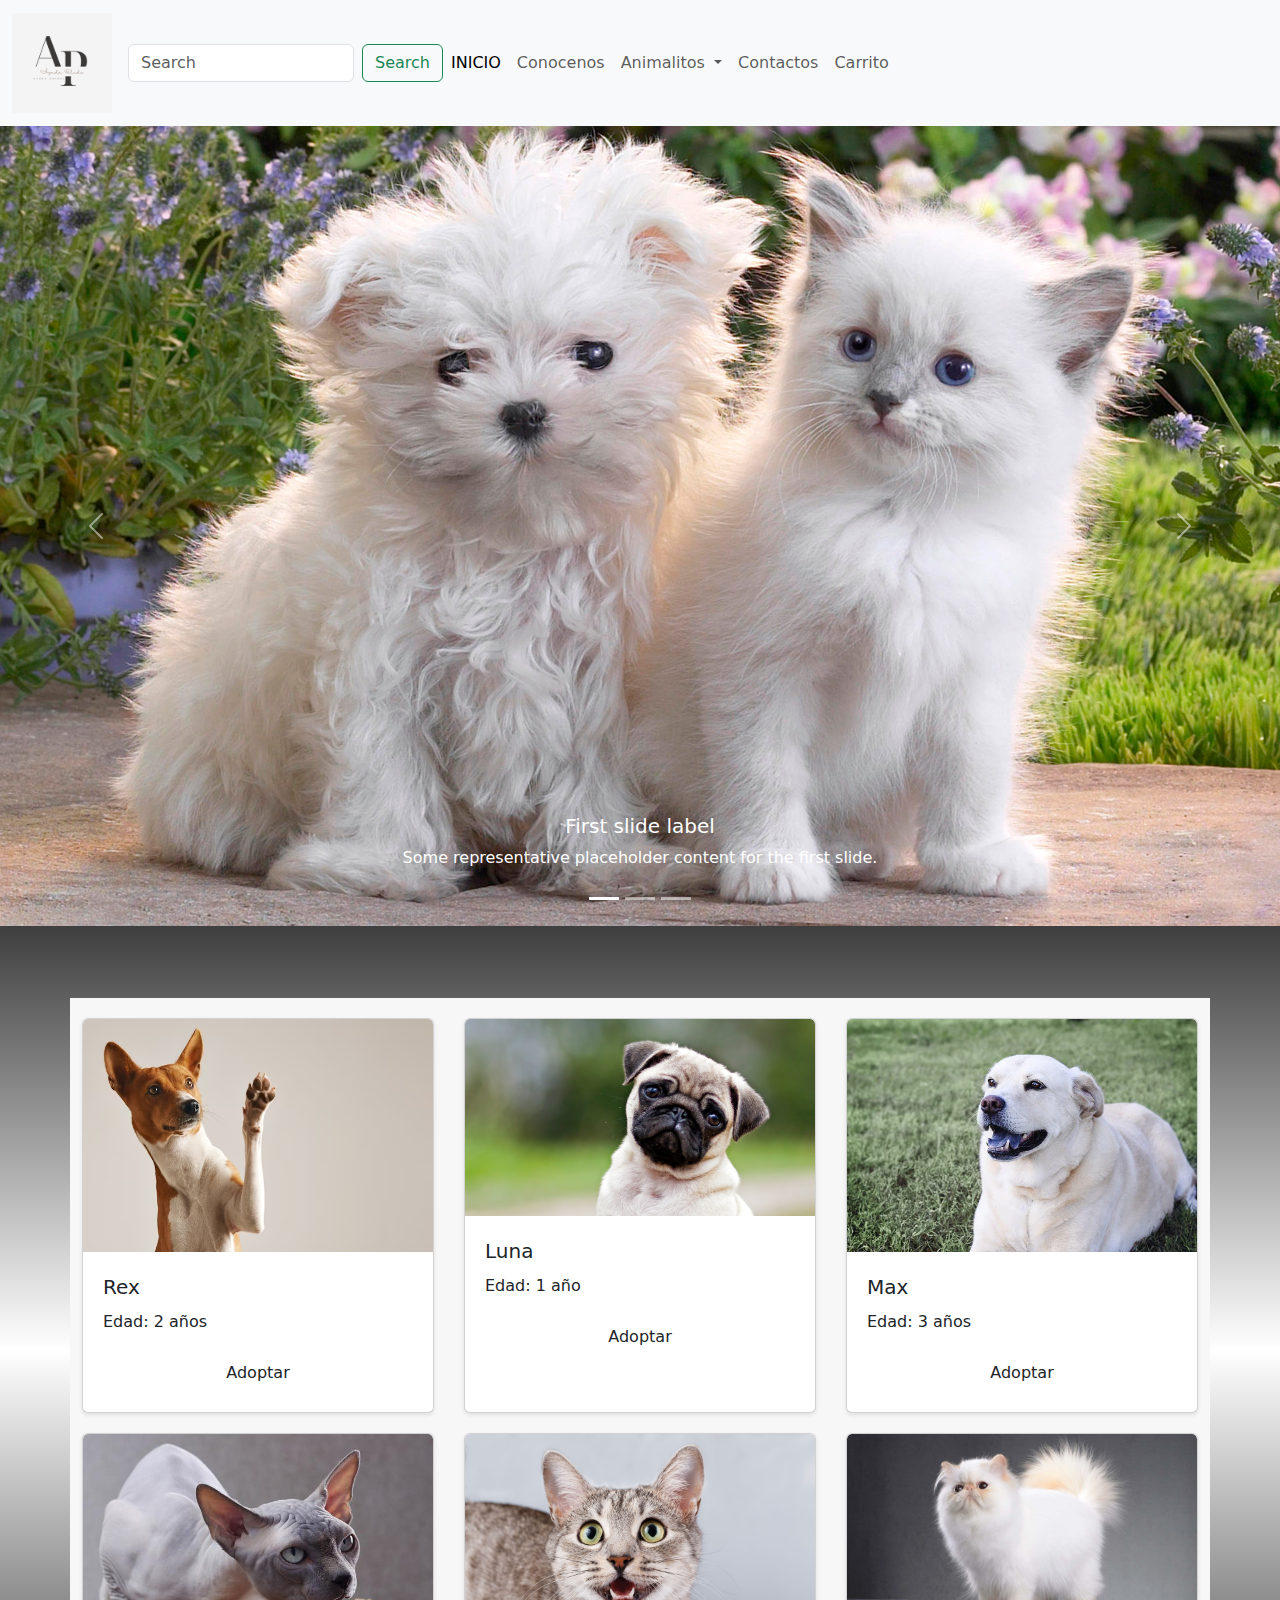
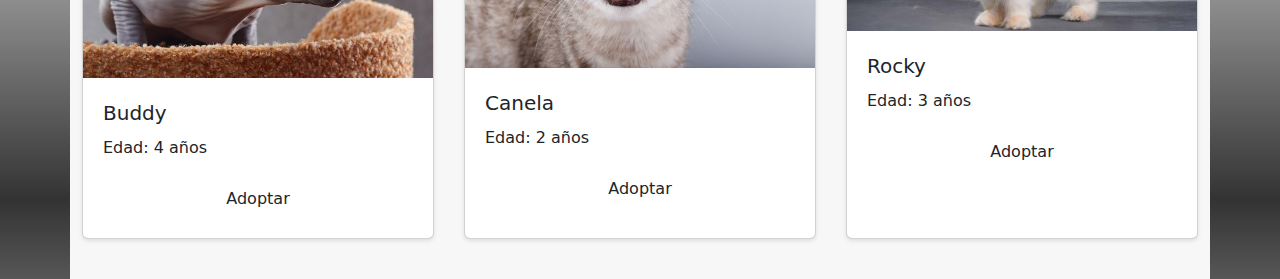
<file: index.html>
<!DOCTYPE html>
<html lang="en">
<head>
    <meta charset="UTF-8">
    <meta name="viewport" content="width=device-width, initial-scale=1.0">
    <title>bootstrap</title>
    <link rel="stylesheet" href="style.css">
    <link href="https://cdn.jsdelivr.net/npm/bootstrap@5.3.3/dist/css/bootstrap.min.css" rel="stylesheet" integrity="sha384-QWTKZyjpPEjISv5WaRU9OFeRpok6YctnYmDr5pNlyT2bRjXh0JMhjY6hW+ALEwIH" crossorigin="anonymous">

</head>
<body>
  <header>
    <nav class="navbar navbar-expand-lg bg-body-tertiary">
        <div class="container-fluid">
          <a class="navbar-brand" href="#">
            <img src="img/1.png" alt="" width="100px">
            <!– COMENTARIO icono al lado del inicio–>
        </a>
        <!– menu busqueda –>
            <form class="d-flex" role="search">
              <input class="form-control me-2" type="search" placeholder="Search" aria-label="Search">
              <button class="btn btn-outline-success" type="submit">Search</button>
            </form>
            <!– fin menu busqueda –>
          <button class="navbar-toggler" type="button" data-bs-toggle="collapse" data-bs-target="#navbarSupportedContent" aria-controls="navbarSupportedContent" aria-expanded="false" aria-label="Toggle navigation">
            <span class="navbar-toggler-icon"></span>
          </button>
          
          <div class="collapse navbar-collapse" id="navbarSupportedContent">
            <ul class="navbar-nav me-auto mb-2 mb-lg-0">
              <li class="nav-item">
                <a class="nav-link active" aria-current="page" href="index.html">INICIO</a>
                <!– Aqui va el link de el index junto a el titulo del la pag –>
              </li>
              <li class="nav-item">
                <a class="nav-link" href="conocenos.html">Conocenos</a>
                <!– Aqui va el link de el conocenos junto a el titulo del la pag  –>
              </li>
              <li class="nav-item dropdown">
                <a class="nav-link dropdown-toggle" href="#" role="button" data-bs-toggle="dropdown" aria-expanded="false">
                  Animalitos
                  <!– aqui comenzamos a darle forma al dropdown y su nombre  –>
                </a>
                <ul class="dropdown-menu">

                  <li><a class="dropdown-item" href="gatos.html">Gatos</a></li>
                  <li><a class="dropdown-item" href="perros.html">Perros</a></li>
                  
                </ul>
                <!– finalizamos dropdown –>
              </li>
              <li class="nav-item">
                <a class="nav-link" aria-disabled="true" href="contacto.html">Contactos</a>
                <!–  Aqui va el link de la pag de contacto–>
              </li>
              <li class="nav-item">
                <a class="nav-link" aria-disabled="true" href="carrito.html">Carrito</a>
                <!–  Aqui va el link de la pag de Carrito>
              </li>
            </ul>
            
          </div>
        </div>
      </nav>
    </header>
    <!– inicio de todo el contenido –>

    <!– inicio de carrucel –>
    <div id="carouselExampleCaptions" class="carousel slide" data-bs-ride="carousel">
      <div class="carousel-indicators">
        <button type="button" data-bs-target="#carouselExampleCaptions" data-bs-slide-to="0" class="active" aria-current="true" aria-label="Slide 1"></button>
        <button type="button" data-bs-target="#carouselExampleCaptions" data-bs-slide-to="1" aria-label="Slide 2"></button>
        <button type="button" data-bs-target="#carouselExampleCaptions" data-bs-slide-to="2" aria-label="Slide 3"></button>
      </div>
      <div class="carousel-inner">
        <div class="carousel-item active">
          <img src="img/perro-gatos-carrucel-1.jpg" class="d-block w-100" alt="...">
          <div class="carousel-caption d-none d-md-block">
            <h5>First slide label</h5>
            <p>Some representative placeholder content for the first slide.</p>
          </div>
        </div>
        <div class="carousel-item">
          <img src="img/perro-gatos-carrucel-2.jpg " class="d-block w-100" alt="...">
          <div class="carousel-caption d-none d-md-block">
            <h5>Second slide label</h5>
            <p>Some representative placeholder content for the second slide.</p>
          </div>
        </div>
        <div class="carousel-item">
          <img src="img/perro-gatos-carrucel-3.jpg" class="d-block w-100" alt="...">
          <div class="carousel-caption d-none d-md-block">
            <h5>Third slide label</h5>
            <p>Some representative placeholder content for the third slide.</p>
          </div>
        </div>
      </div>
      <button class="carousel-control-prev" type="button" data-bs-target="#carouselExampleCaptions" data-bs-slide="prev">
        <span class="carousel-control-prev-icon" aria-hidden="true"></span>
        <span class="visually-hidden">Previous</span>
      </button>
      <button class="carousel-control-next" type="button" data-bs-target="#carouselExampleCaptions" data-bs-slide="next">
        <span class="carousel-control-next-icon" aria-hidden="true"></span>
        <span class="visually-hidden">Next</span>
      </button>
    </div>
    <br>
    <br>
    <br>


    <!– fin de carrucel –>

      
    <!– inicio de los carro –>

    <div class="container">
      <div class="row">
        <div class="col-sm-12 custom-margin">
          <div class="card-container">
            <div class="card">
              <img src="img/perro1.jpg" alt="Perro 1">
              <div class="card-content">
                <div class="card-title">Rex</div>
                <div class="card-text">Edad: 2 años</div>
                <a href="PERRO_1.html" class="btn btn-adoptar">Adoptar</a>
              </div>
            </div>
            <div class="card">
              <img src="img/perro2.jpg" alt="Perro 2">
              <div class="card-content">
                <div class="card-title">Luna</div>
                <div class="card-text">Edad: 1 año</div>
                <a href="PERRO_2.html" class="btn btn-adoptar">Adoptar</a>
              </div>
            </div>
            <div class="card">
              <img src="img/perro3.jpg" alt="Perro 3">
              <div class="card-content">
                <div class="card-title">Max</div>
                <div class="card-text">Edad: 3 años</div>
                <a href="PERRO_3.html" class="btn btn-adoptar">Adoptar</a>
              </div>
            </div>
            <!-- perros aquí -->
            <div class="card">
              <img src="img/gato1.jpg" alt="Gato 1">
              <div class="card-content">
                <div class="card-title">Buddy</div>
                <div class="card-text">Edad: 4 años</div>
                <a href="gato1.html" class="btn btn-adoptar">Adoptar</a>
              </div>
            </div>
            <div class="card">
              <img src="img/gato2.jpg" alt="Gato 2">
              <div class="card-content">
                <div class="card-title">Canela</div>
                <div class="card-text">Edad: 2 años</div>
                <a href="gato2.html" class="btn btn-adoptar">Adoptar</a>
              </div>
            </div>
            <div class="card">
              <img src="img/gato3.jpg" alt="Gato 3">
              <div class="card-content">
                <div class="card-title">Rocky</div>
                <div class="card-text">Edad: 3 años</div>
                <a href="gato3.html" class="btn btn-adoptar">Adoptar</a>
              </div>
            </div>
            <!-- Agrega más perros aquí si es necesario -->
          </div>
        </div>
      </div>
    </div>
    
    <!– fin de todo el contenido –>


      <!– es necesario para que funcionen cosas de js en este caso dropdown –>
      <script type="module" src="https://cdn.jsdelivr.net/npm/bootstrap@5.3.3/dist/js/bootstrap.bundle.min.js"></script>
</body>
</html>
</file>
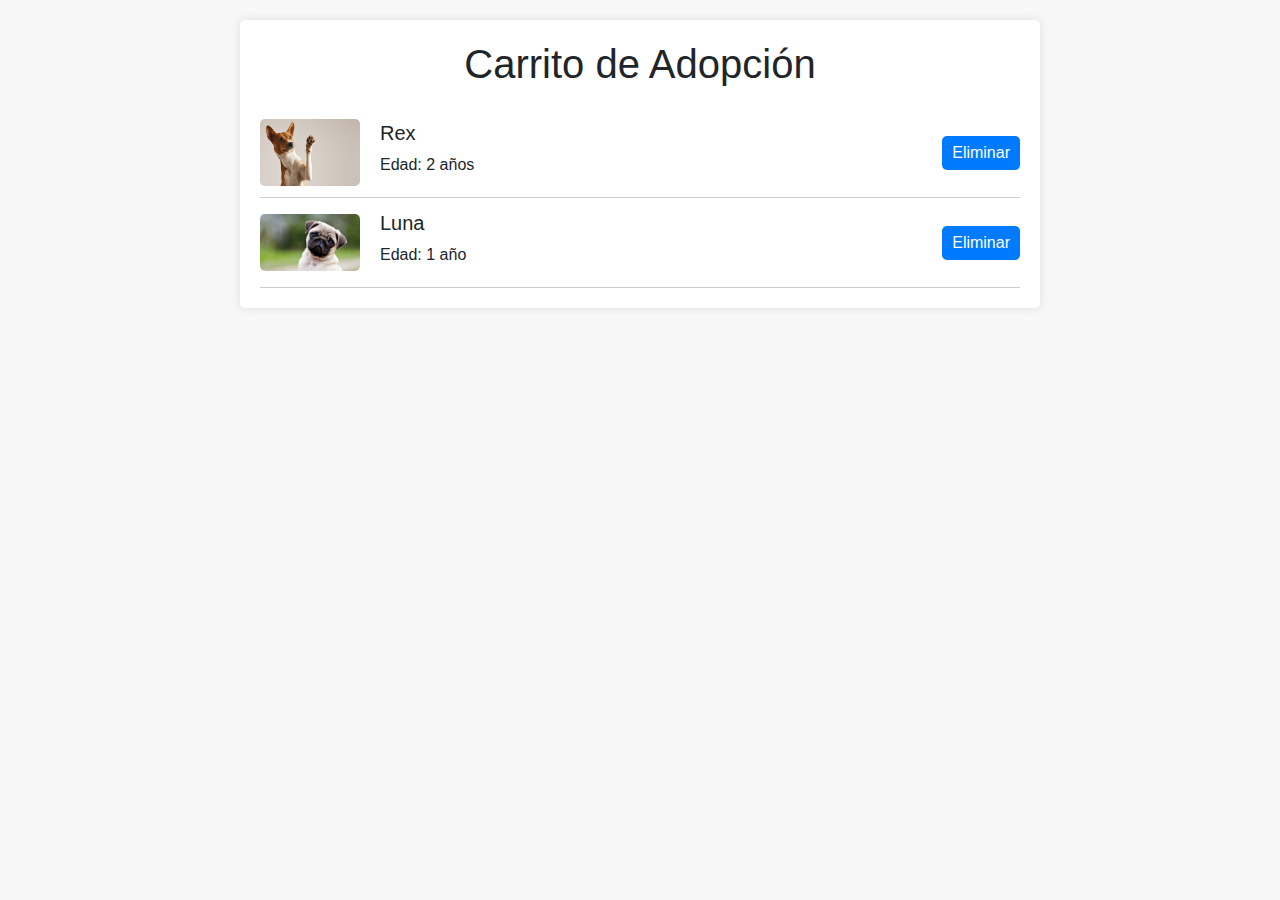
<file: carrito.html>
<!DOCTYPE html>
<html lang="es">
<head>
  <meta charset="UTF-8">
  <meta name="viewport" content="width=device-width, initial-scale=1.0">
  <title>Carrito de Adopción</title>
  <link rel="stylesheet" href="https://maxcdn.bootstrapcdn.com/bootstrap/4.5.2/css/bootstrap.min.css">
  <style>
    body {
      font-family: Arial, sans-serif;
      margin: 0;
      padding: 20px;
      background-color: #f7f7f7;
    }

    .container {
      max-width: 800px;
      margin: 0 auto;
      background-color: #fff;
      padding: 20px;
      border-radius: 5px;
      box-shadow: 0 0 10px rgba(0, 0, 0, 0.1);
    }

    h1 {
      margin-bottom: 20px;
      text-align: center;
    }

    .product {
      display: flex;
      justify-content: space-between;
      align-items: center;
      border-bottom: 1px solid #ccc;
      padding: 10px 0;
    }

    .product img {
      max-width: 100px;
      height: auto;
      border-radius: 5px;
    }

    .product-info {
      flex-grow: 1;
      padding-left: 20px;
    }

    .product-title {
      font-size: 20px;
      margin-bottom: 5px;
    }

    .product-description {
      margin-bottom: 10px;
    }

    .product-price {
      font-weight: bold;
    }

    .btn {
      display: inline-block;
      background-color: #007bff;
      color: #fff;
      padding: 5px 10px;
      border: none;
      border-radius: 5px;
      cursor: pointer;
    }

    .btn:hover {
      background-color: #0056b3;
    }

    .total {
      font-size: 24px;
      text-align: right;
      margin-top: 20px;
    }
  </style>
</head>
<body>

<div class="container">
  <h1>Carrito de Adopción</h1>
  
  <div class="product">
    <img src="img/perro1.jpg" alt="Perro 1">
    <div class="product-info">
      <div class="product-title">Rex</div>
      <div class="product-description">Edad: 2 años</div>
    </div>
    <button class="btn">Eliminar</button>
  </div>
  
  <div class="product">
    <img src="img/perro2.jpg" alt="Perro 2">
    <div class="product-info">
      <div class="product-title">Luna</div>
      <div class="product-description">Edad: 1 año</div>
    </div>
    <button class="btn">Eliminar</button>
  </div>
  

</div>

</body>
</html>
</file>
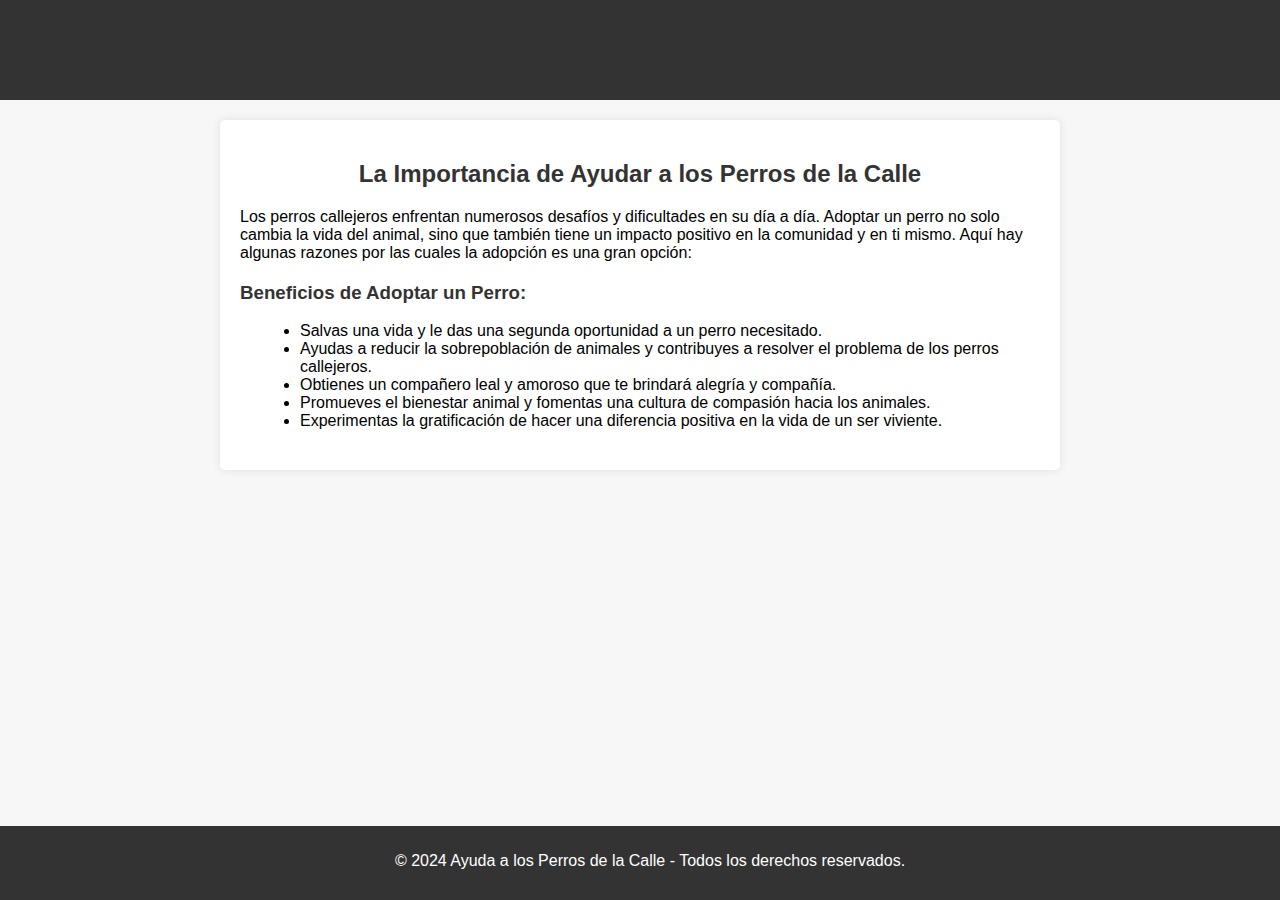
<file: conocenos.html>
<!DOCTYPE html>
<html lang="en">
<head>
    <meta charset="UTF-8">
    <meta name="viewport" content="width=device-width, initial-scale=1.0">
    <title>Por qué Adoptar - Ayuda a los Perros de la Calle</title>
    <style>
      body {
        font-family: Arial, sans-serif;
        margin: 0;
        padding: 0;
        background-color: #f7f7f7;
      }
  
      header {
        background-color: #333;
        color: #fff;
        padding: 10px;
        text-align: center;
      }
  
      .container {
        max-width: 800px;
        margin: 20px auto;
        padding: 20px;
        background-color: #fff;
        border-radius: 5px;
        box-shadow: 0 0 10px rgba(0, 0, 0, 0.1);
      }
  
      h1, h2 {
        color: #333;
        text-align: center;
      }
  
      p {
        margin-bottom: 20px;
      }
  
      .benefits {
        margin-top: 20px;
      }
  
      .benefits h3 {
        color: #333;
      }
  
      .benefits ul {
        list-style-type: disc;
        margin-left: 20px;
        margin-bottom: 20px;
      }
  
      footer {
        background-color: #333;
        color: #fff;
        padding: 10px;
        text-align: center;
        position: fixed;
        bottom: 0;
        width: 100%;
      }
    </style>
  </head>
  <body>
  
  <header>
    <h1>Por qué Adoptar</h1>
  </header>
  
  <div class="container">
    <h2>La Importancia de Ayudar a los Perros de la Calle</h2>
    <p>Los perros callejeros enfrentan numerosos desafíos y dificultades en su día a día. Adoptar un perro no solo cambia la vida del animal, sino que también tiene un impacto positivo en la comunidad y en ti mismo. Aquí hay algunas razones por las cuales la adopción es una gran opción:</p>
    
    <div class="benefits">
      <h3>Beneficios de Adoptar un Perro:</h3>
      <ul>
        <li>Salvas una vida y le das una segunda oportunidad a un perro necesitado.</li>
        <li>Ayudas a reducir la sobrepoblación de animales y contribuyes a resolver el problema de los perros callejeros.</li>
        <li>Obtienes un compañero leal y amoroso que te brindará alegría y compañía.</li>
        <li>Promueves el bienestar animal y fomentas una cultura de compasión hacia los animales.</li>
        <li>Experimentas la gratificación de hacer una diferencia positiva en la vida de un ser viviente.</li>
      </ul>
    </div>
  </div>
  
  <footer>
    <p>© 2024 Ayuda a los Perros de la Calle - Todos los derechos reservados.</p>
  </footer>
  
  </body>
  </html>
</file>
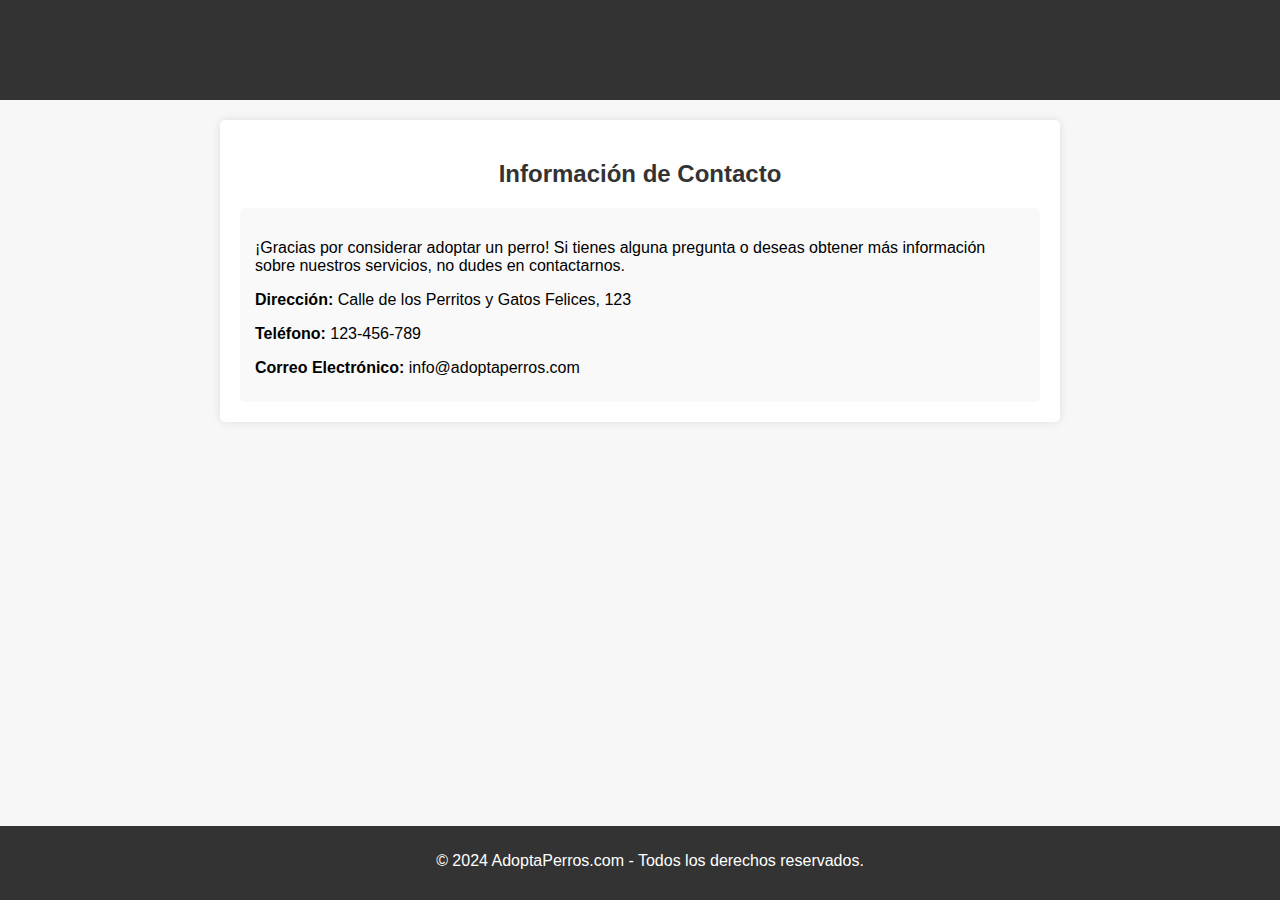
<file: contacto.html>
<!DOCTYPE html>
<html lang="en">
<head>
    <meta charset="UTF-8">
    <meta name="viewport" content="width=device-width, initial-scale=1.0">
    <title>Contactos</title>
    <style>
        body {
          font-family: Arial, sans-serif;
          margin: 0;
          padding: 0;
          background-color: #f7f7f7;
        }
    
        header {
          background-color: #333;
          color: #fff;
          padding: 10px;
          text-align: center;
        }
    
        .container {
          max-width: 800px;
          margin: 20px auto;
          padding: 20px;
          background-color: #fff;
          border-radius: 5px;
          box-shadow: 0 0 10px rgba(0, 0, 0, 0.1);
        }
    
        h1, h2 {
          color: #333;
          text-align: center;
        }
    
        p {
          margin-bottom: 20px;
        }
    
        .contact-info {
          background-color: #f9f9f9;
          padding: 15px;
          border-radius: 5px;
        }
    
        .contact-info p {
          margin-bottom: 10px;
        }
    
        footer {
          background-color: #333;
          color: #fff;
          padding: 10px;
          text-align: center;
          position: fixed;
          bottom: 0;
          width: 100%;
        }
      </style>
    </head>
    <body>
    
    <header>
      <h1>Contacto</h1>
    </header>
    
    <div class="container">
      <h2>Información de Contacto</h2>
      <div class="contact-info">
        <p>¡Gracias por considerar adoptar un perro! Si tienes alguna pregunta o deseas obtener más información sobre nuestros servicios, no dudes en contactarnos.</p>
        <p><strong>Dirección:</strong> Calle de los Perritos y Gatos Felices, 123</p>
        <p><strong>Teléfono:</strong> 123-456-789</p>
        <p><strong>Correo Electrónico:</strong> info@adoptaperros.com</p>
      </div>
    </div>
    
    <footer>
      <p>© 2024 AdoptaPerros.com - Todos los derechos reservados.</p>
    </footer>
    
    </body>
    </html>
</file>
<file: style.css>
.custom-margin {
  background-color: #f7f7f7;
  padding: 20px;
}

.card-container {
  display: flex;
  flex-wrap: wrap;
  justify-content: space-between;
}

.card {
  flex: 0 0 calc(33.333% - 20px); /* Ajusta el ancho de cada tarjeta */
  margin-bottom: 20px;
  background-color: #fff;
  border-radius: 5px;
  box-shadow: 0 2px 4px rgba(0,0,0,0.1);
  overflow: hidden;
}

.card img {
  width: 100%;
  height: auto;
  border-radius: 5px 5px 0 0;
}

.card-content {
  padding: 20px;
}

.card-title {
  font-size: 20px;
  margin-bottom: 10px;
}

.card-text {
  font-size: 16px;
  margin-bottom: 20px;
}

.btn-adoptar {
  display: block;
  width: 100%;
  padding: 10px 0;
  background-color: #007bff;
  color: #fff;
  text-align: center;
  text-decoration: none;
  border: none;
  border-radius: 5px;
  transition: background-color 0.3s ease;
}

.btn-adoptar:hover {
  background-color: #0056b3;
}
body {
      margin: 0;
      padding: 0;
      height: 100vh;
      background: linear-gradient(to bottom, #333333 0%, #ffffff 50%, #333333 100%);
    }
</file>
